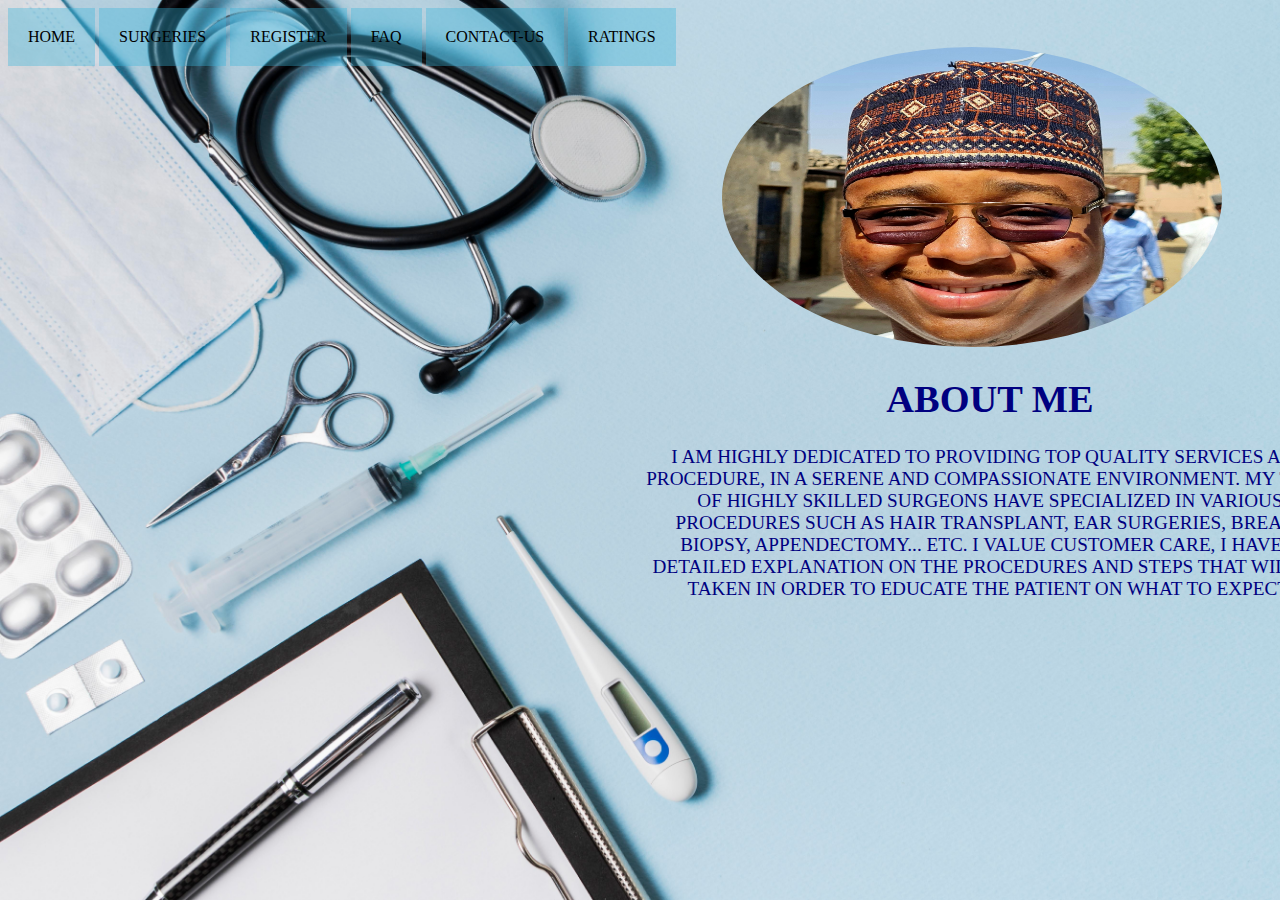
<file: about.html>
<!DOCTYPE html>
<html lang="en">
<head>
    <meta charset="UTF-8">
    <title>youll learn</title>
    <link rel="stylesheet" href="about.css">
</head>
<body>
<a href="index.html">HOME</a>
<a href="surgeries.html">SURGERIES</a>
<a href="Register.html"> REGISTER</a>
<a href="FAQ.html">FAQ</a>
<a href="CONTACT-US.html">CONTACT-US</a>
<a href="RATINGS.html">RATINGS</a>

<div class="direct">
    <div class="image"><img src="a69rlh.jpg" alt="image"></div>
    <div class="paragraph">
        <h1> ABOUT ME</h1>
        <p>
            I AM HIGHLY DEDICATED TO PROVIDING TOP QUALITY SERVICES AND PROCEDURE,
            IN A SERENE AND COMPASSIONATE ENVIRONMENT. MY TEAM OF HIGHLY SKILLED SURGEONS
            HAVE SPECIALIZED IN VARIOUS PROCEDURES SUCH AS HAIR TRANSPLANT, EAR SURGERIES,
            BREAST BIOPSY, APPENDECTOMY... ETC. I VALUE CUSTOMER CARE, I HAVE A DETAILED
            EXPLANATION ON THE PROCEDURES AND STEPS THAT WILL BE TAKEN IN ORDER TO EDUCATE
            THE PATIENT ON WHAT TO EXPECT.</p>
    </div>

</div>


</body>
</html>
</file>
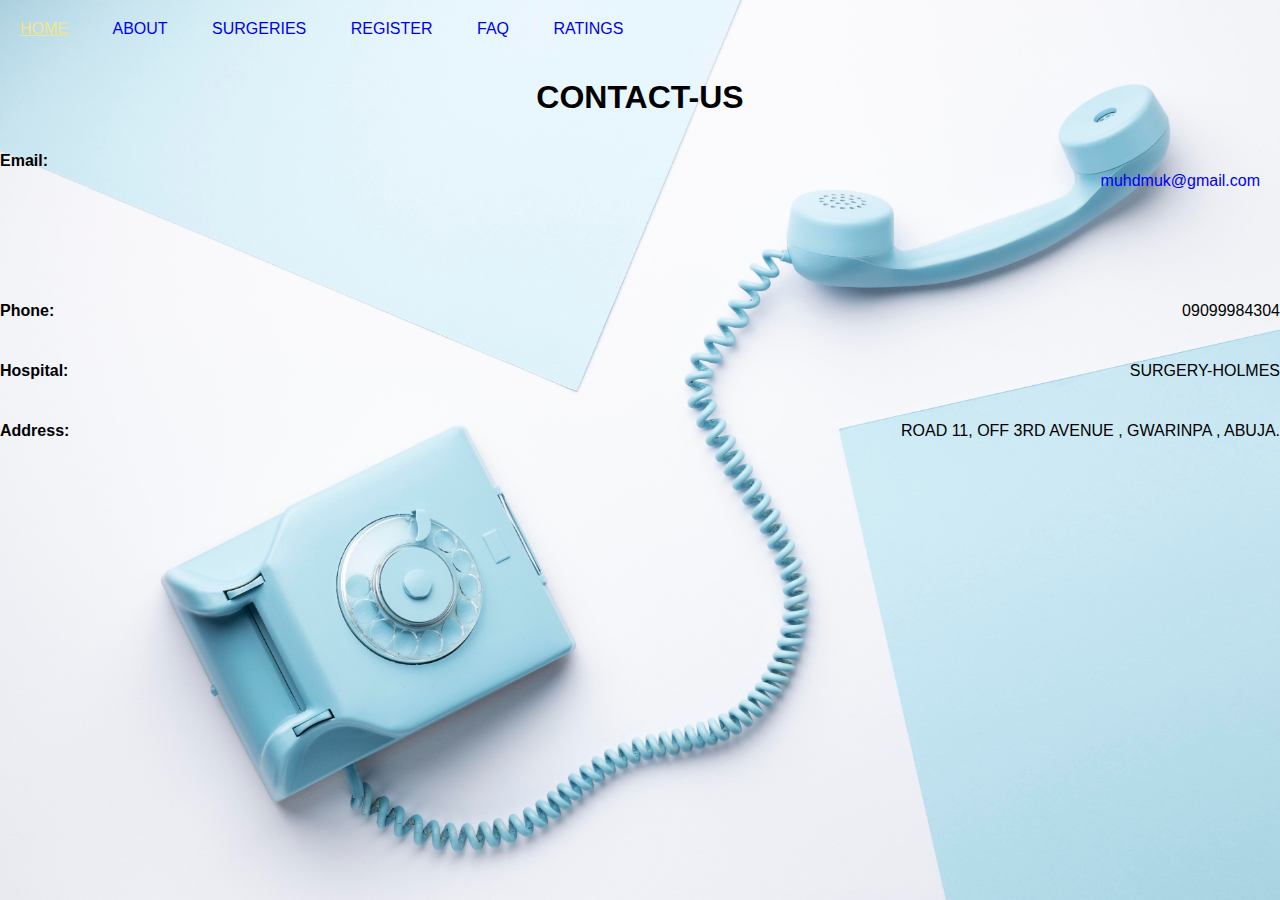
<file: CONTACT-US.html>
<!DOCTYPE html>
<html lang="en">
<head>
    <meta charset="UTF-8">
    <title>REBECCAH</title>
    <link rel="stylesheet" href="CONTACT-US.css">
</head>
<body>
<a href="index.html">HOME</a>
<a href="about.html">ABOUT</a>
<a href="surgeries.html">SURGERIES</a>
<a href="Register.html"> REGISTER </a>
<a href="FAQ.html">FAQ</a>
<a href="RATINGS.html">RATINGS</a>
<h1>CONTACT-US</h1>
<div class="contact-info">
    <p>
        <span class="label">Email:</span>
        <a href="gmai.com">
            <span class="info" >muhdmuk@gmail.com</span>

    </p>
        </a>

    <p>
        <span class="label">Phone:</span>
        <span class="info">09099984304</span> </p>
    <p>
        <span class="label">Hospital:</span>
        <span class="info">SURGERY-HOLMES</span> </p>
    <p>
        <span class="label">Address:</span>
        <span class="info">ROAD 11, OFF 3RD AVENUE , GWARINPA , ABUJA.</span> </p>
</div>
</body>
</html>
</file>
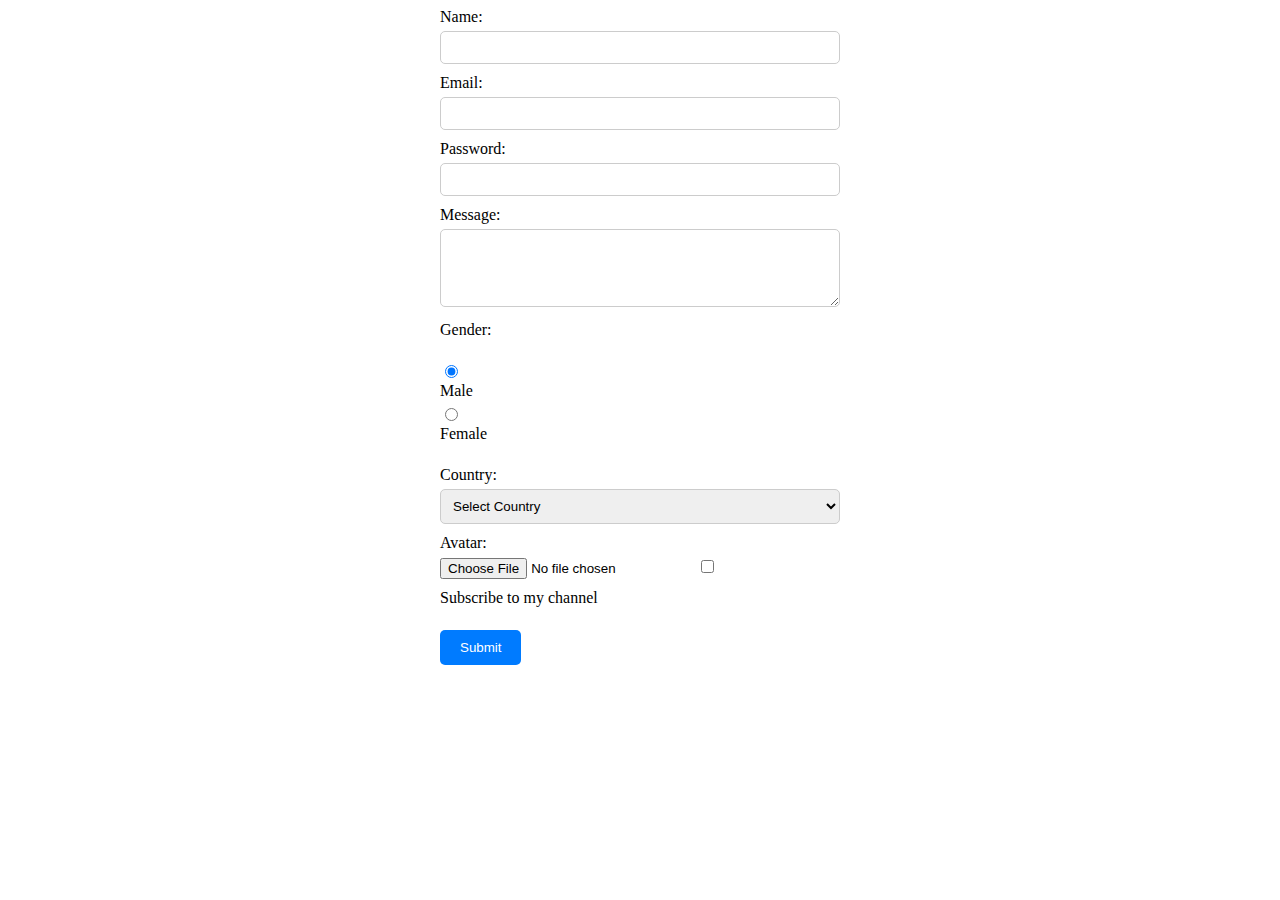
<file: form.html>
<!DOCTYPE html>
<html lang="en">
<head>
    <meta charset="UTF-8">
    <meta name="viewport" content="width=device-width, initial-scale=1.0">
    <title>Document</title>
    <link rel="stylesheet" href="form.css">
    <script src="form.js"></script>
</head>
<body>
    <div class=" container">
        <form action="#" method="post" enctype="multipart/form-data">
            <label for="name">Name:</label>
            <input type="text" id="name" name="name" required>
          
            <label for="email">Email:</label>
            <input type="email" id="email" name="email" required>
          
            <label for="password">Password:</label>
            <input type="password" id="password" name="password" required>
          
            <label for="message">Message:</label>
            <textarea id="message" name="message" rows="4" required></textarea>
          
            <label for="gender">Gender:</label><br>
            <input type="radio" id="male" name="gender" value="male" checked>
            <label for="male">Male</label>
            <input type="radio" id="female" name="gender" value="female">
            <label for="female">Female</label><br>
          
            <label for="country">Country:</label>
            <select id="country" name="country" required>
              <option value="">Select Country</option>
              <option value="usa">Lagos</option>
              <option value="uk">Abuja</option>
              <option value="canada">Delta</option>
              <option value="canada">Kaduna</option>
            </select>
          
            <label for="avatar">Avatar:</label>
            <input type="file" id="avatar" name="avatar">
          
            <input type="checkbox" id="subscribe" name="subscribe">
            <label for="subscribe">Subscribe to my channel</label><br>
          
            <button type="submit">Submit</button>
          </form>
    </div>
</body>
</html>
</file>
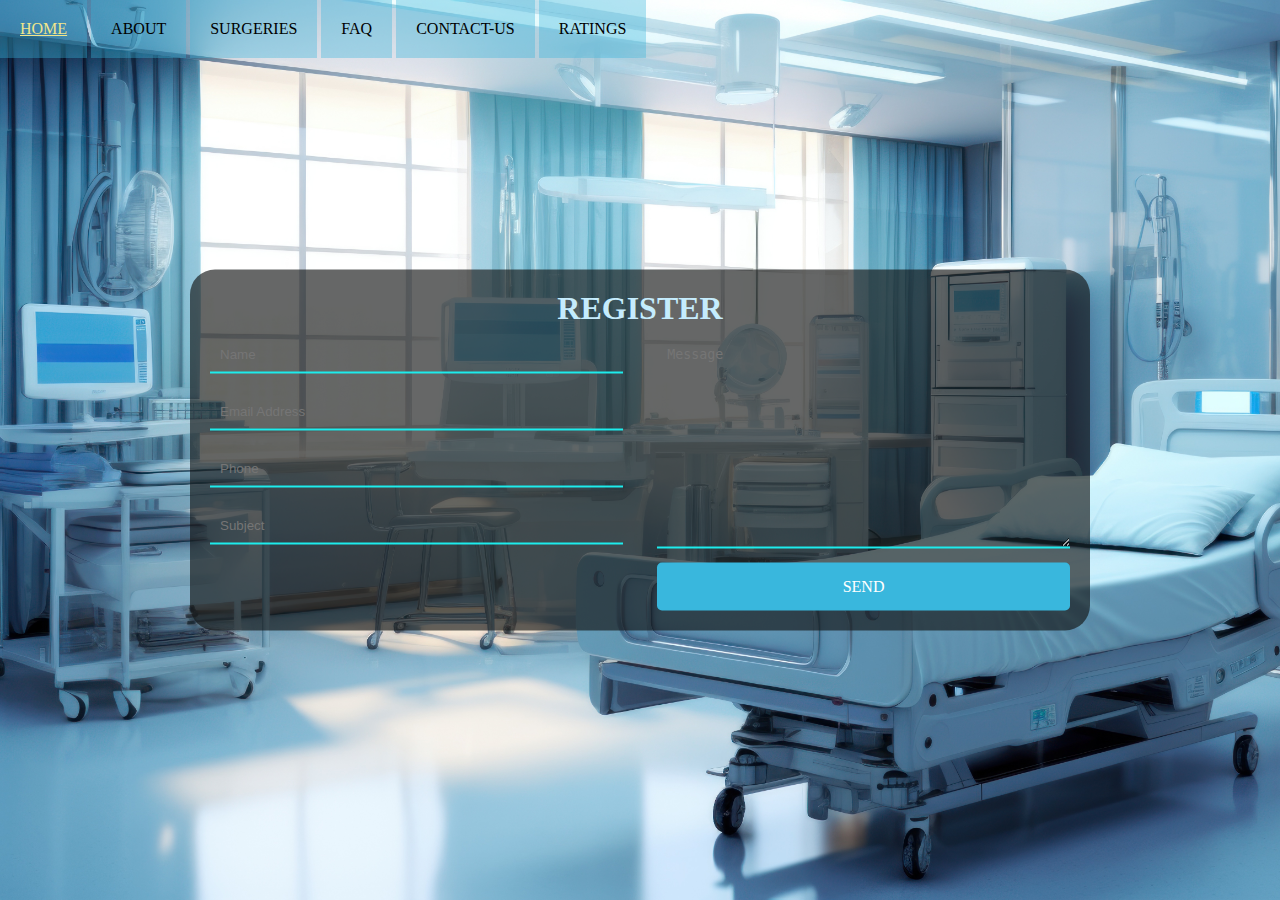
<file: Register.html>
<!DOCTYPE html>
<html lang="en">
<head>
    <meta charset="UTF-8">
    <title>our contacts</title>
    <link rel="stylesheet" href="REGISTER.css">

</head>
<body>

<a href="index.html">HOME</a>
<a href="about.html">ABOUT</a>
<a href="surgeries.html">SURGERIES</a>
<a href="FAQ.html">FAQ</a>
<a href="CONTACT-US.html">CONTACT-US</a>
<a href="RATINGS.html">RATINGS</a>
<form name="mf" onsubmit="val()">

<div class="wrapper">
    <div class="title">
        <h1><b>REGISTER</b></h1>
    </div>
    <div class="contact-form">
        <div class="input-fields">
            <input type="text" class="input" id="name" placeholder="Name" name="name">
            <input type="text" class="input" id="email" placeholder="Email Address" name="mail">
            <input type="text" class="input" placeholder="Phone">
            <input type="text" class="input" placeholder="Subject">

        </div>
        <div class="msg">
            <textarea placeholder="Message"></textarea>
            <div class="btn"  onclick=""> SEND</div>


        </div>
    </div>

</div>
</form>
 </body>
</html>
</file>
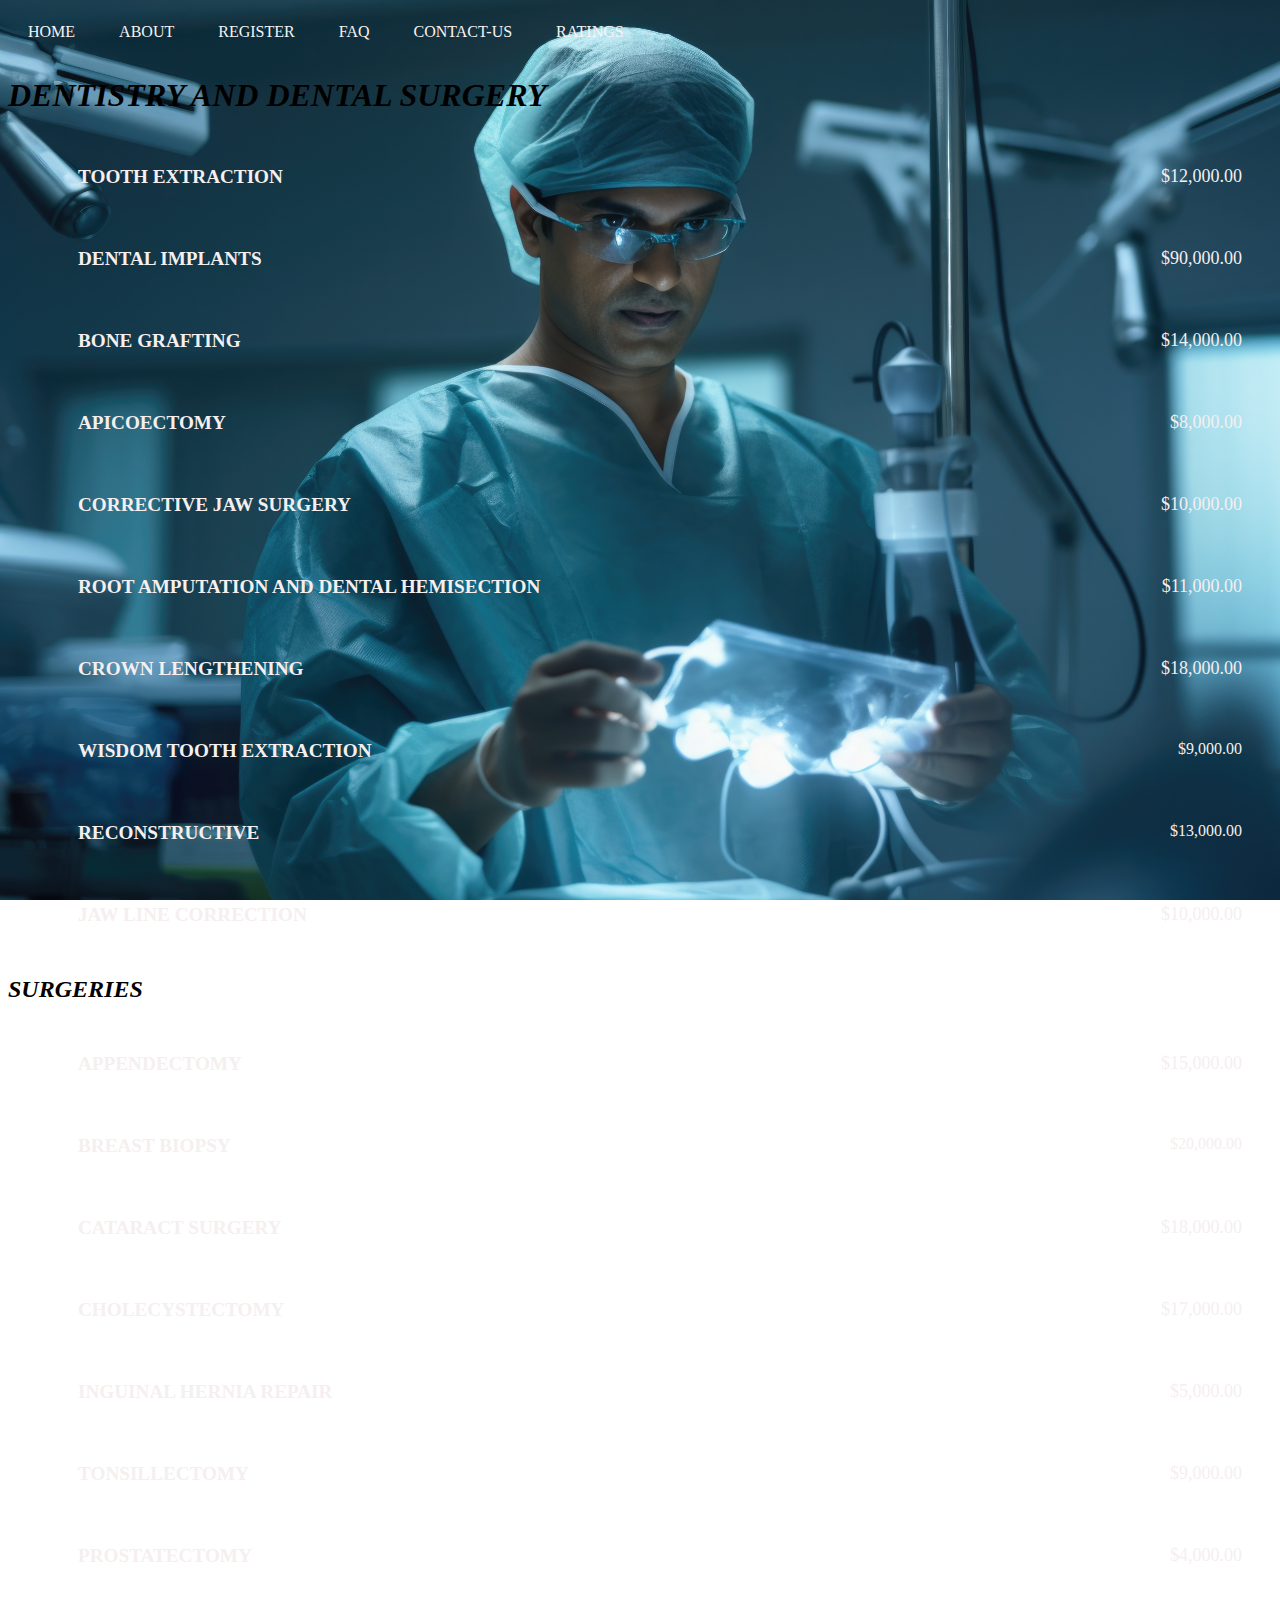
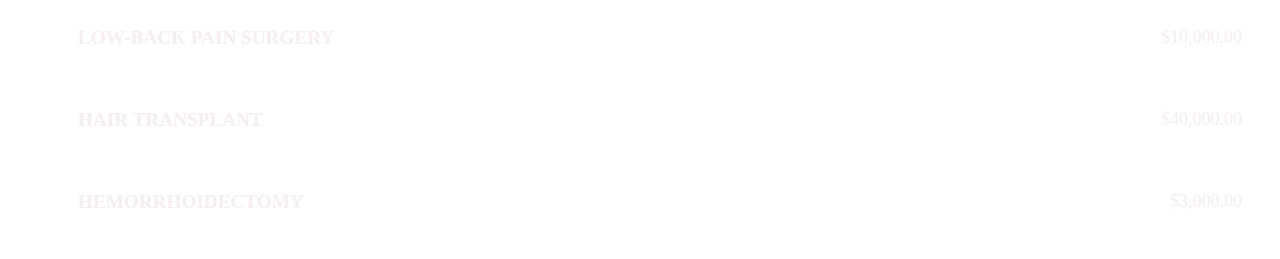
<file: surgeries.html>
<!DOCTYPE html>
<html lang="en">
<head>
    <meta charset="UTF-8">
    <title>info </title>
    <link rel="stylesheet" href="surgeries.css">
</head>
<body>



<a href="index.html">HOME</a>
<a href="about.html">ABOUT</a>
<a href="Register.html"> REGISTER</a>
<a href="FAQ.html">FAQ</a>
<a href="CONTACT-US.html">CONTACT-US</a>
<a href="RATINGS.html">RATINGS</a>
<div class="menu">


    <section class="category">
        <h1><b><i>
            DENTISTRY AND DENTAL SURGERY
        </i></b></h1>
        <ul>
            <li>
                <span class="surgery-name"><b>TOOTH EXTRACTION</b></span>
                <span class="surgery-price">$12,000.00</span>

            </li>
            <li>
                <span class="surgery-name"><b>DENTAL IMPLANTS</b></span>
                <span class="surgery-price">$90,000.00</span>
            </li>
            <li>
                <span class="surgery-name"><b>BONE GRAFTING</b></span>
                <span class="surgery-price">$14,000.00</span>
            </li>
            <li>
                <span class="surgery-name"><b>APICOECTOMY</b></span>
                <span class="surgery-price">$8,000.00</span>
            </li>
            <li>
                <span class="surgery-name"><b>CORRECTIVE JAW SURGERY</b></span>
                <span class="surgery-price">$10,000.00</span>
            </li>
            <li>
                <span class="surgery-name"><b>ROOT AMPUTATION AND DENTAL HEMISECTION</b></span>
                <span class="surgery-price">$11,000.00</span>
            </li>
            <li>
                <span class="surgery-name"><b>CROWN LENGTHENING</b></span>
                <span class="surgery-price">$18,000.00</span>
            </li>
            <li>
                <span class="surgery-name"><b>WISDOM TOOTH EXTRACTION</b></span>
                <span class="item-price">$9,000.00</span>
            </li>
            <li>
                <span class="surgery-name"><b>RECONSTRUCTIVE</b></span>
                <span class="item-price">$13,000.00</span>
            </li>
            <li>
                <span class="surgery-name"><b>JAW LINE CORRECTION</b></span>
                <span class="surgery-price">$10,000.00</span>
            </li>
            <!-- Add more food items as needed -->
        </ul>
    </section>

    <section class="category">
        <h2><b><i>SURGERIES </i></b></h2>
        <ul>
            <li>
                <span class="surgery-name"><b>APPENDECTOMY </b></span>
                <span class="surgery-price">$15,000.00</span>
            </li>
            <li>
                <span class="surgery-name"><b>BREAST BIOPSY</b></span>
                <span class="item-price">$20,000.00</span>
            </li>
            <li>
                <span class="surgery-name"><b>CATARACT SURGERY</b></span>
                <span class="surgery-price">$18,000.00</span>
            </li>
            <li>
                <span class="surgery-name"><b>CHOLECYSTECTOMY</b></span>
                <span class="surgery-price">$17,000.00</span>
            </li>
            <li>
                <span class="surgery-name"><b> INGUINAL HERNIA REPAIR</b></span>
                <span class="surgery-price">$5,000.00</span>
            </li>
            <li>
                <span class="surgery-name"><b>TONSILLECTOMY</b></span>
                <span class="surgery-price">$9,000.00</span>
            </li>
            <li>
                <span class="surgery-name"><b>PROSTATECTOMY</b></span>
                <span class="surgery-price">$4,000.00</span>
            </li>
            <li>
                <span class="surgery-name"><b>LOW-BACK PAIN SURGERY</b></span>
                <span class="surgery-price">$10,000.00</span>
            </li>
            <li>
                <span class="surgery-name"><b>HAIR TRANSPLANT</b></span>
                <span class="surgery-price">$40,000.00</span>
            </li>
            <li>
                <span class="surgery-name"><b>HEMORRHOIDECTOMY</b></span>
                <span class="surgery-price">$3,000.00</span>
            </li>

        </ul>
    </section>
</div>
</body>
</html>
</file>
<file: about.css>
body{
    background-color: aquamarine;
    background-image: url("health-still-life-with-copy-space.jpg");
    background-repeat: no-repeat;
    background-attachment: fixed;
    background-size: cover;

}

a:hover{
    color: khaki;
    text-decoration:underline;
}
a:active{
    color: darkcyan;
}
a {

    display: inline-block;
    padding: 20px;
    text-decoration: none;
    color: black;
background-color: rgba(57, 183, 221, 0.37);

}



.direct{


    margin-left: 50%;
    align-items: center;
    justify-content: center;
    margin-top: -19px;

}

.image img{

    width: 500px;
    height:300px;
    border-radius: 50%;
    margin-left: 13%;

}
.paragraph{

    font-size: larger;
    color: navy;
    width: 700px;
    text-align: center;

}
</file>
<file: CONTACT-US.css>
body{
    margin: 0;
    background-image: url("top-view-blue-monday-concept-composition-with-telephone.jpg");
    background-repeat: no-repeat;
    background-attachment: fixed;
    background-size: cover;
    font-family: sans-serif;
}


h1 {
    text-align: center;
    margin-bottom: 20px;
}

.contact-info {
    display: flex;
    flex-direction: column;
    align-items: center;
    gap: 10px;
}

.contact-info p {
    display: flex;
    justify-content: space-between;
    width: 100%;
}

.label {
    font-weight: bold;
}

.info {
    text-align: right;
}


a:hover{
    color: khaki;
    text-decoration:underline;
}
a:active{
    color: darkcyan;
}
a {

    display: inline-block;
    padding: 20px;
    text-decoration: none;

}
</file>
<file: form.css>
form {
    max-width: 400px;
    margin: 0 auto;
  }
  label {
    display: block;
    margin-bottom: 5px;
  }
  input[type="text"],
  input[type="email"],
  input[type="password"],
  textarea {
    width: 100%;
    padding: 8px;
    margin-bottom: 10px;
    border-radius: 5px;
    border: 1px solid #ccc;
    box-sizing: border-box;
  }
  select {
    width: 100%;
    padding: 8px;
    margin-bottom: 10px;
    border-radius: 5px;
    border: 1px solid #ccc;
    box-sizing: border-box;
  }
  input[type="file"] {
    margin-bottom: 10px;
  }
  input[type="checkbox"],
  input[type="radio"] {
    margin-right: 5px;
  }
  button[type="submit"] {
    padding: 10px 20px;
    background-color: #007bff;
    color: #fff;
    border: none;
    border-radius: 5px;
    cursor: pointer;
  }
  button[type="submit"]:hover {
    background-color: #0056b3;
  }
</file>
<file: REGISTER.css>
*{
    margin: 0;
    padding: 0;
    box-sizing: border-box;
}
body{

    background-size: cover;
    height: 100vh;
    background-image: url("beds-medical-equipment-stand-out-with-soothing-blue-tones-hospital-room.jpg");
    background-repeat: no-repeat;
    background-attachment: fixed;

}

.wrapper{
    position: absolute;
    top: 50%;
    left: 50%;
    transform: translate(-50%, -50%);
    width: 100%;
    max-width: 900px;
    background: rgba(20, 21, 21, 0.65);
    padding: 20px;
    border-radius: 25px;
}

.wrapper .title h1{
    color: #c5ecfd;
    text-align: center;
}

.contact-form{
    display: flex;
}

.input-fields{
    display: flex;
    flex-direction: column;
    margin-right: 4%;

}

.input-fields,
.msg{
    width: 55%;
}

.input-fields .input,
.msg textarea{
    margin: 10px 0;
    background: transparent;
    border: 0px;
    border-bottom: 2px solid #1decec;
    padding: 10px;
    color: #151414;
    width: 100%;
}

.msg textarea{
    height: 212px;
}


.btn {
    background: #39b7dd;
    text-align: center;
    padding: 15px;
    border-radius: 5px;
    color: #fff;
    cursor: pointer;
    text-transform: uppercase;
}

@media screen and (max-width: 600px){
    .contact-form{
        flex-direction: column;
    }
    .msg textarea{
        height: 80px;
    }
    .input-fields,
    .msg{
        width: 100%;
    }
}
a:hover{
    color: khaki;
    text-decoration:underline;
}
a:active{
    color: darkcyan;
}
a {

    display: inline-block;
    padding: 20px;
    text-decoration: none;
    color:black;
    background-color: rgba(57, 183, 221, 0.37);

}
.checkbox-container {
    margin-top: 10px;
}

.checkbox-container label {
    display: inline-block;
    margin-right: 10px;
}
</file>
<file: surgeries.css>
body{
    background-image: url("doctor-from-future-concept.jpg");
    background-repeat: no-repeat;
    background-attachment: fixed;
    background-size: cover;
    font-family: "Microsoft Tai Le";

}

a:hover{
    color: khaki;
    text-decoration:underline;
}
a:active{
    color: darkcyan;
}
a {
    color: #f8f3f3;
    display: inline-block;
    padding: 15px 20px;
    text-decoration: none;

}
.category span{color: #f5efef;
    padding: 30px;

}

.surgery-price{
    font-family: "Book Antiqua";
    font-size: large;
}
.surgery-name{
    font-size: larger;
    font-family: "Yu Gothic";
}

li {
    display: flex;
    justify-content: space-between;
    cursor: pointer;


}
li:hover {
    background-color: #0e4ed2;
    transition: background-color 0.5s ease;
}
</file>
